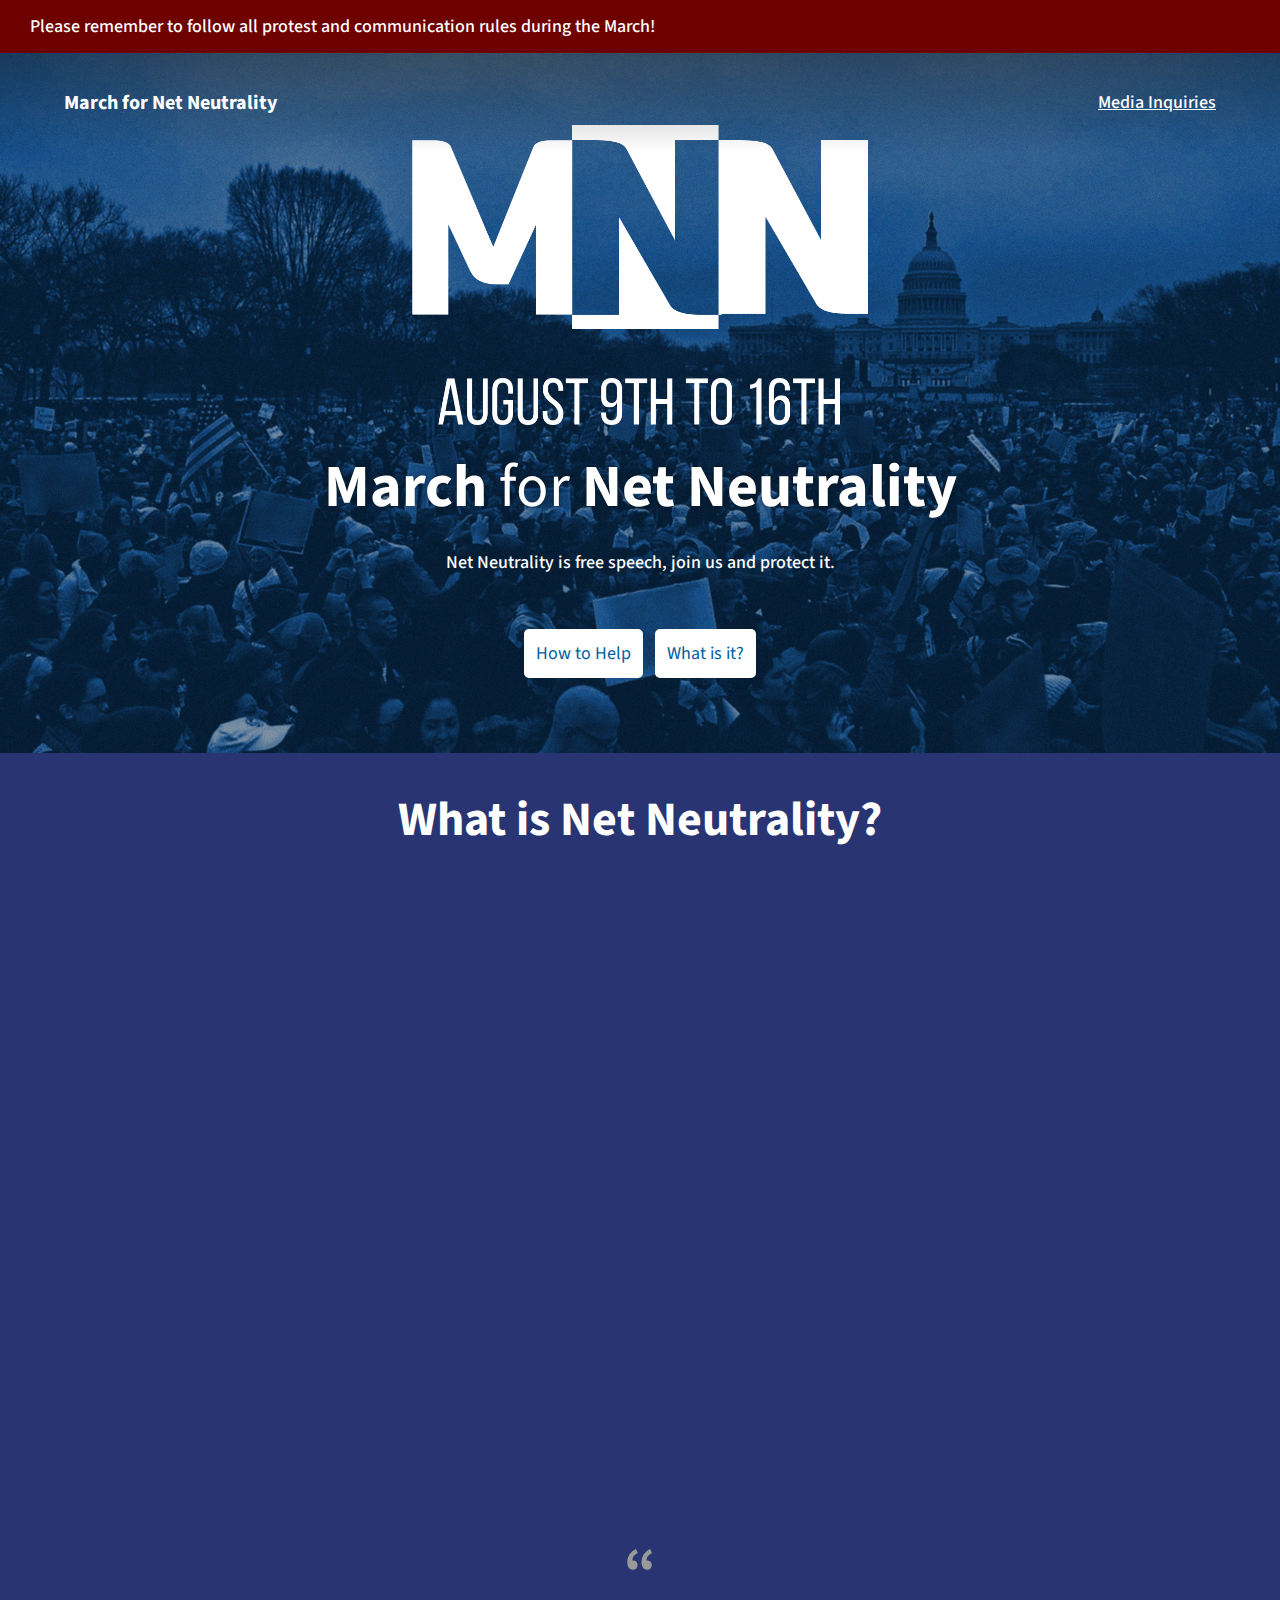
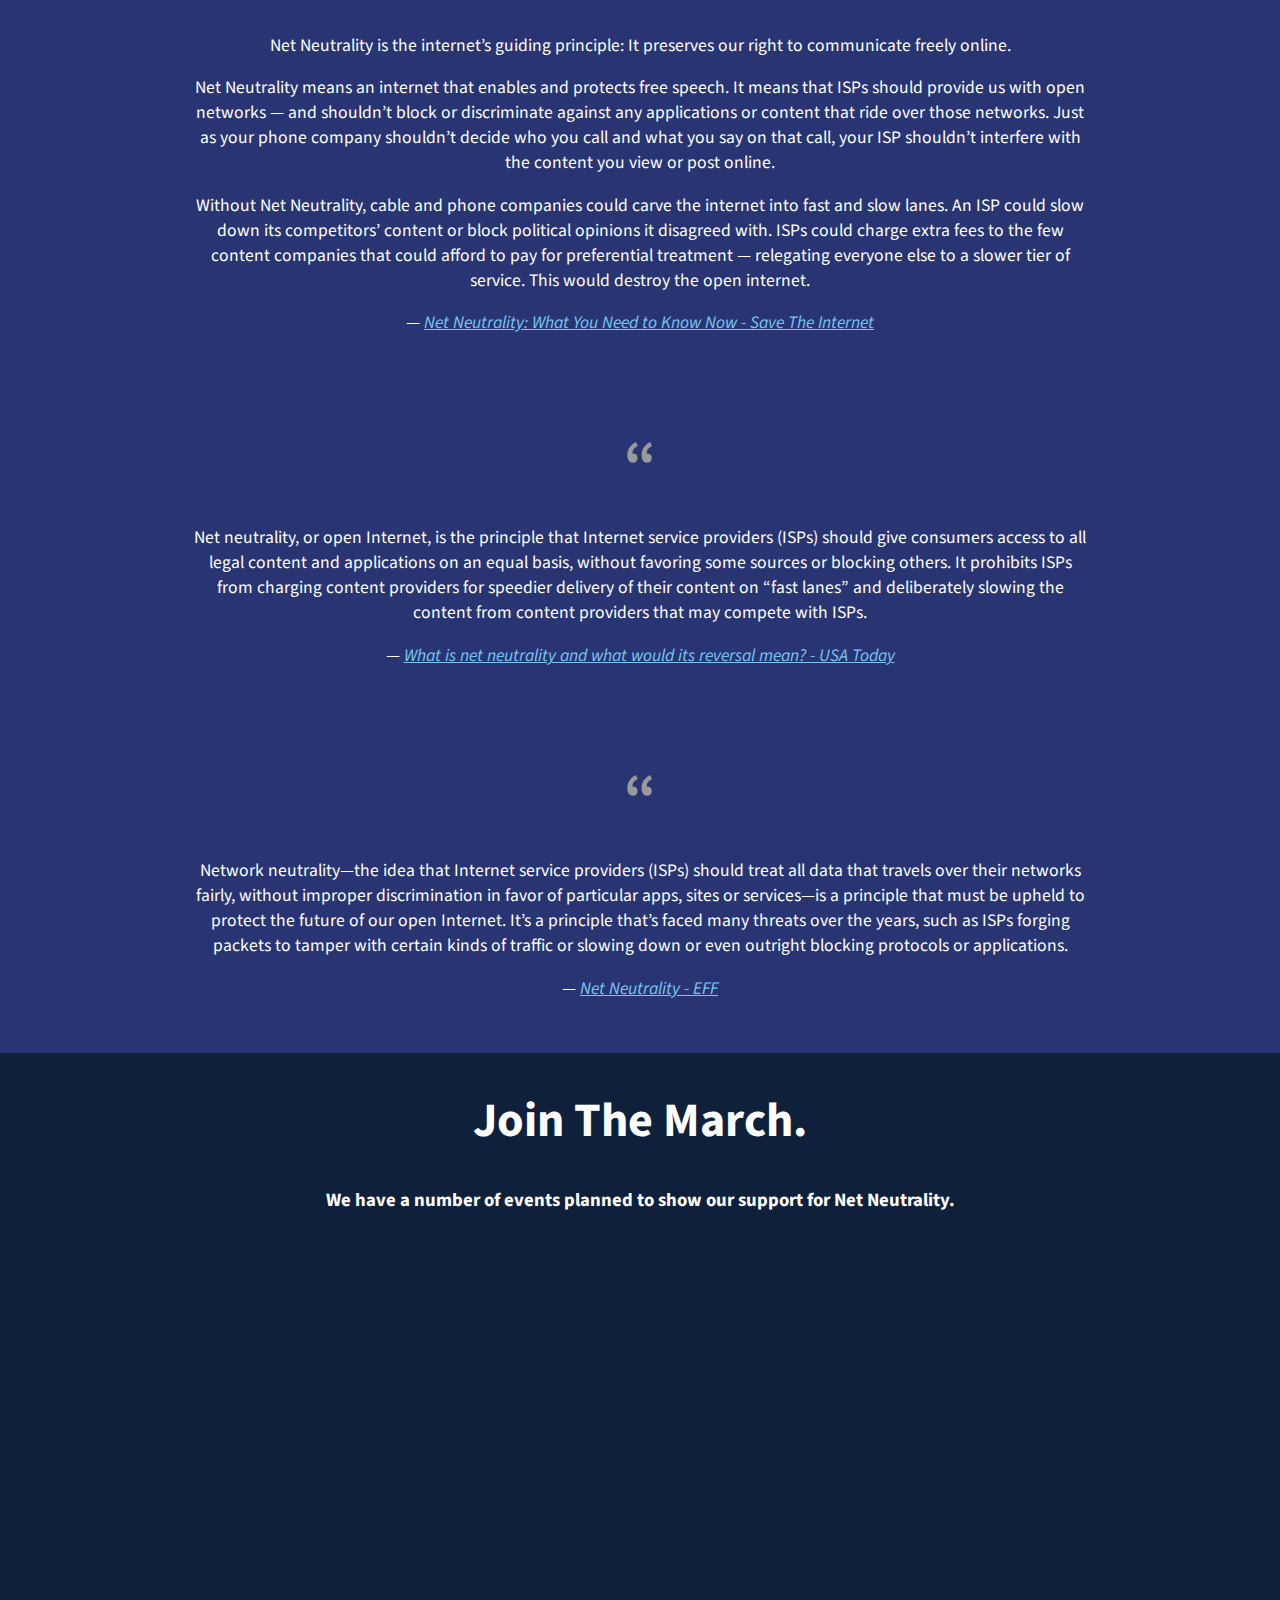
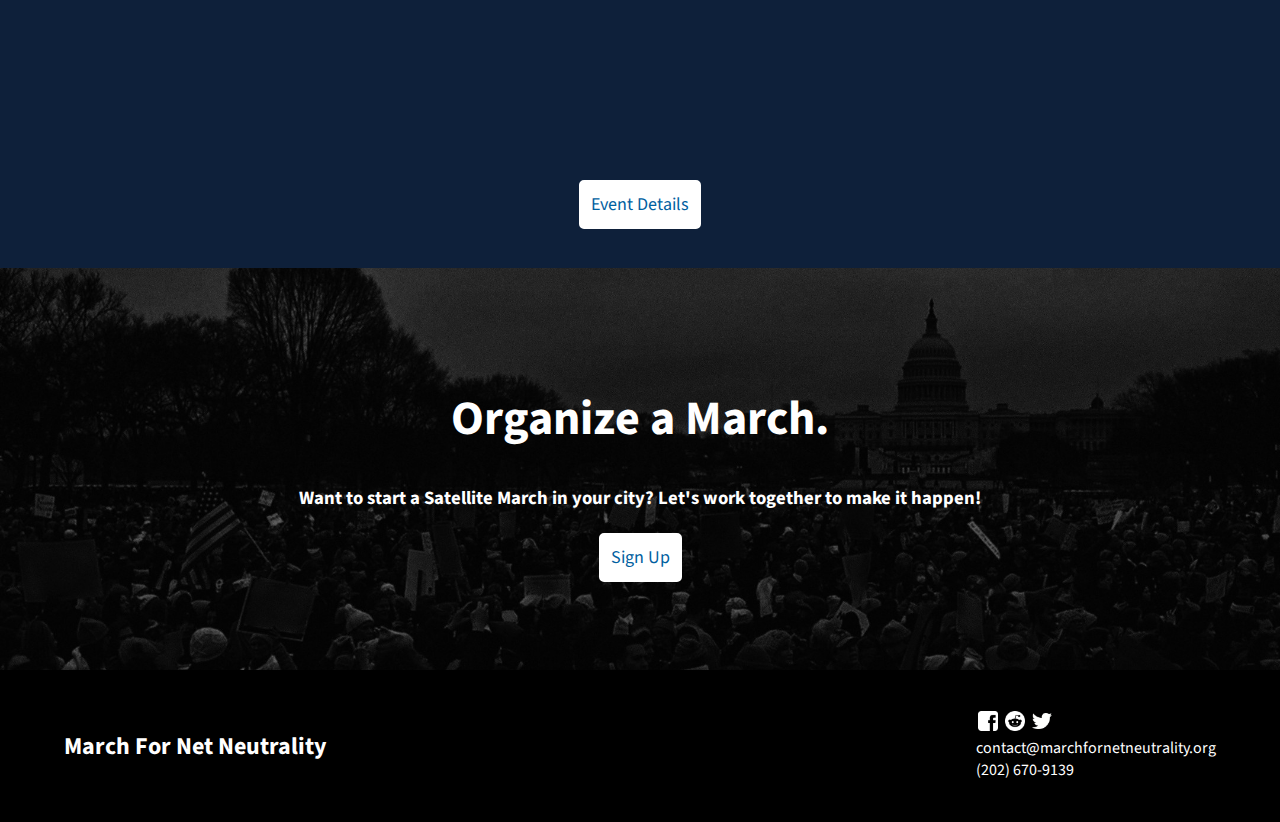
<file: index.html>
<html>

<head>
    <title>March for Net Neutrality</title>
    <meta charset="utf-8">
    <link rel="stylesheet" type="text/css" href="css/base.css">
    <link href="https://fonts.googleapis.com/css?family=Source+Sans+Pro" rel="stylesheet">
</head>

<body>
	<div class="warning text">
			<div>Please remember to follow all protest and communication rules during the March!</div>
	</div>
	<div class="header text">
            <a class="leftside">March for Net Neutrality</a>
            <a class="rightside" href="mailto:contact@marchfornetneutrality.org?Subject=March%20for%20Net%20Neutrality:%20Media%20Inquiriy">Media Inquiries</a>
        </div>
    <div class="block-hero">
        <div class="vertical">
            <div class="hero">
                <div>
                	<img src="media/logo-mnn.png" height="300px">
                </div>
                <div class="hero-inner textmedium"><b>March</b> for <b>Net</b> <b>Neutrality</b>
                </div>
                <div class="text">Net Neutrality is free speech, join us and protect it.</div>
                <div class="btn-div text">
                	<a href="#events"><button>How to Help</button></a>
                	<a href="#video"><button>What is it?</button></a>
                </div>
            </div>
        </div>
    </div>
    <div class="block" id="video">
    	<h1>What is Net Neutrality?</h1>
    	<div class="grid-container">
    		<div class="grid-item"><iframe width="490" height="275" src="https://www.youtube.com/embed/fpbOEoRrHyU" frameborder="0" allowfullscreen></iframe></div>
    		<div class="grid-item"><iframe width="490" height="275" src="https://www.youtube.com/embed/wtt2aSV8wdw" frameborder="0" allowfullscreen></iframe></div>
    		<div class="grid-item"><iframe width="490" height="275" src="https://www.youtube.com/embed/xjOxNiHUsZw" frameborder="0" allowfullscreen></iframe></div>
    		<div class="grid-item"><iframe width="490" height="275" src="https://www.youtube.com/embed/mc2aso6W7jQ" frameborder="0" allowfullscreen></iframe></div>
    	</div>
    </div>
    <div class="block" id="quotes">
    
    	<blockquote>
    		<p>Net Neutrality is the internet’s guiding principle: It preserves our right to communicate freely online.</p>
			<p>Net Neutrality means an internet that enables and protects free speech. It means that ISPs should provide us with open networks — and shouldn’t block or discriminate against any applications or content that ride over those networks. Just as your phone company shouldn’t decide who you call and what you say on that call, your ISP shouldn’t interfere with the content you view or post online.</p>
			<p>Without Net Neutrality, cable and phone companies could carve the internet into fast and slow lanes. An ISP could slow down its competitors’ content or block political opinions it disagreed with. ISPs could charge extra fees to the few content companies that could afford to pay for preferential treatment — relegating everyone else to a slower tier of service. This would destroy the open internet.</p>
			<footer>
				— <cite><a href="https://www.savetheinternet.com/net-neutrality-what-you-need-know-now">Net Neutrality: What You Need to Know Now - Save The Internet</a></cite>
			</footer>
		</blockquote>

    	<blockquote>
    		<p>Net neutrality, or open Internet, is the principle that Internet service providers (ISPs) should give consumers access to all legal content and applications on an equal basis, without favoring some sources or blocking others. It prohibits ISPs from charging content providers for speedier delivery of their content on “fast lanes” and deliberately slowing the content from content providers that may compete with ISPs.</p>
    		<footer>
				— <cite><a href="https://www.usatoday.com/story/tech/news/2017/04/26/what-net-neutrality-and-what-would-its-reversal-mean/100930220/">What is net neutrality and what would its reversal mean? - USA Today</a></cite>
			</footer>
    	</blockquote>
    	
    	<blockquote cite="https://www.eff.org/issues/net-neutrality">
    		<p>Network neutrality—the idea that Internet service providers (ISPs) should treat all data that travels over their networks fairly, without improper discrimination in favor of particular apps, sites or services—is a principle that must be upheld to protect the future of our open Internet. It’s a principle that’s faced many threats over the years, such as ISPs forging packets to tamper with certain kinds of traffic or slowing down or even outright blocking protocols or applications.</p>
    		<footer>
				— <cite><a href="https://www.eff.org/issues/net-neutrality">Net Neutrality - EFF</a></cite>
			</footer>
    	</blockquote>
    	
    </div>
    <div class="block" id="events">
    	<div><h1>Join The March.</h1></div>
    	<h3>We have a number of events planned to show our support for Net Neutrality.</h3>
    	<div>
    		<iframe id='ezframe' scrolling='auto' width="640" height='545' frameborder='0' allowtransparency='true' hspace='0' vspace='0' marginheight='5' marginwidth='5' src='https://www.eventzilla.net/web/upcoming?clientid=2135691841' name='ezframe'></iframe>
    	</div>
    	<a href="http://www.eventzilla.net/user/marchfornn"><button>Event Details</button></a>
    </div>
    <div class="block" id="satellite">
    	<div>
    		<h1>Organize a March.</h1>
    		<h3>Want to start a Satellite March in your city? Let's work together to make it happen!</h3>
    		<a href="https://goo.gl/forms/AOADpEOMgMzzv2E92"><button>Sign Up</button></a>
    	</div>
    </div>
    <div class="block" id="footer">
    	<h2>March For Net Neutrality</h2>
    	<div>
    		<div id="social">
    			<a href="https://www.facebook.com/MarchforNN/"><img src="media/social-logos/facebook-white.png"></a>
    			<a href="https://www.reddit.com/r/MarchForNetNeutrality/"><img src="media/social-logos/reddit-white.png"></a>
    			<a href="https://twitter.com/MarchforNN"><img src="media/social-logos/twitter-white.png"></a>
    		</div>
    		<div>contact@marchfornetneutrality.org</div>
			<div>(202) 670-9139</div>
    	</div>
    </div>
</body>

</html>
</file>
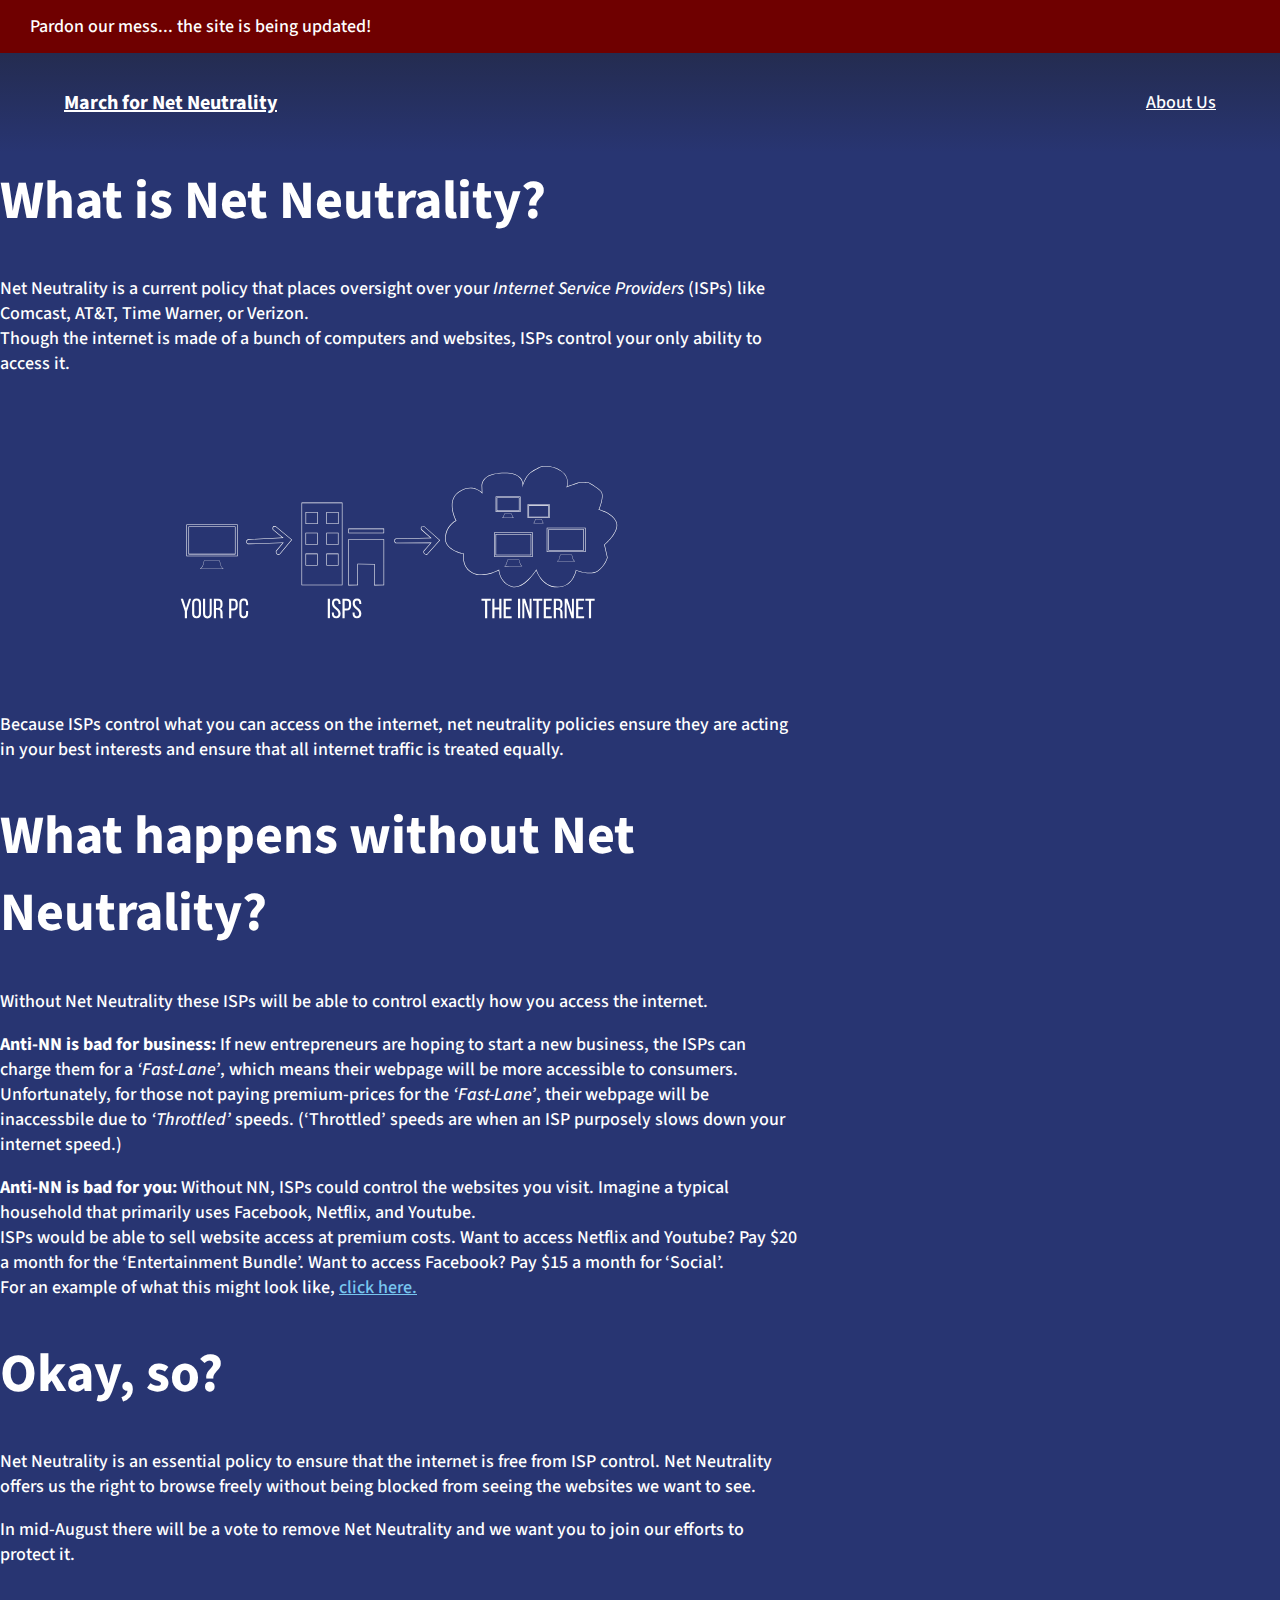
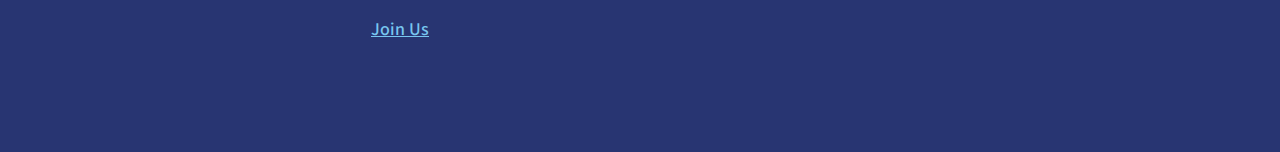
<file: about-nn.html>
<html>

<head>
    <title>About Net Neutrality - March for Net Neutrality</title>
    <meta charset="utf-8">
    <link rel="stylesheet" type="text/css" href="css/base.css">
    <link href="https://fonts.googleapis.com/css?family=Source+Sans+Pro" rel="stylesheet">
    <script src="http://ajax.googleapis.com/ajax/libs/jquery/1.11.0/jquery.min.js"></script>
</head>

<body class="text">
    <div class="warning text">
        <div>Pardon our mess... the site is being updated!</div>
    </div>
    <div class="site-body">

        <div class="header text">
            <a class="leftside" href="./">March for Net Neutrality</a>
            <a class="rightside" href="#aboutus">About Us</a>
        </div>
        <div class="vertical">
            <div class="content text">
                <h1><a id="What_is_Net_Neutrality_0"></a>What is Net Neutrality?</h1>
                <p>Net Neutrality is a current policy that places oversight over your <em>Internet Service Providers</em> (ISPs) like Comcast, AT&amp;T, Time Warner, or Verizon.
                    <br> Though the internet is made of a bunch of computers and websites, ISPs control your only ability to access it.</p>
                <center>
                    <div><img src="media/ISP-control.svg" height="300px">
                    </div>
                </center>
                <p>Because ISPs control what you can access on the internet, net neutrality policies ensure they are acting in your best interests and ensure that all internet traffic is treated equally.</p>
                <h1><a id="What_happens_without_Net_Neutrality_10"></a>What happens without Net Neutrality?</h1>
                <p>Without Net Neutrality these ISPs will be able to control exactly how you access the internet.</p>
                <p><strong>Anti-NN is bad for business:</strong> If new entrepreneurs are hoping to start a new business, the ISPs can charge them for a <em>‘Fast-Lane’</em>, which means their webpage will be more accessible to consumers. Unfortunately, for those not paying premium-prices for the <em>‘Fast-Lane’</em>, their webpage will be inaccessbile due to <em>‘Throttled’</em> speeds. (‘Throttled’ speeds are when an ISP purposely slows down your internet speed.)</p>
                <p><strong>Anti-NN is bad for you:</strong> Without NN, ISPs could control the websites you visit. Imagine a typical household that primarily uses Facebook, Netflix, and Youtube.
                    <br> ISPs would be able to sell website access at premium costs. Want to access Netflix and Youtube? Pay $20 a month for the ‘Entertainment Bundle’. Want to access Facebook? Pay $15 a month for ‘Social’.
                    <br> For an example of what this might look like, <a href="http://jointhefastlane.com">click here.</a>
                </p>
                <h1><a id="Okay_so_22"></a>Okay, so?</h1>
                <p>Net Neutrality is an essential policy to ensure that the internet is free from ISP control. Net Neutrality offers us the right to browse freely without being blocked from seeing the websites we want to see.</p>
                <p>In mid-August there will be a vote to remove Net Neutrality and we want you to join our efforts to protect it.</p>
                <center>
                    <div class="btn-div text">
                        <a class="btn" href="https://www.facebook.com/pg/MarchforNN/events/">Join Us</a>
                    </div>
                </center>
            </div>
        </div>
    </div>
</body>

</html>
</file>
<file: css/base.css>
/* Font Definitions */
h1 {
    font-size: 3em;
}

/* Body */

body {
    background-color: #283572;
    margin: 0;
    padding: 0;
    color: white;
    font-family: 'Source Sans Pro', 'Fira Sans', 'Helvetica', sans-serif;
    -webkit-font-smoothing: antialiased;
    -moz-osx-font-smoothing: grayscale;
}


/* Default Primitives */

.grid-container {
    display: flex;
    flex-wrap: wrap;
    justify-content: center;
}
.grid-item {
    position: relative;
    margin: 10px;
}

a {
    color: #78c6ef;
}

button {
    font-family: 'Source Sans Pro', 'Fira Sans', 'Helvetica', sans-serif;
    font-size: 18px;
    text-decoration: none;
    background: white;
    border-color: white;
    color: #00609f;
    padding: 10px;
    border-radius: 5px;
    margin: 4px;
    border-width: 2px;
    border-style: solid;
    transition: 0.5s;
}
button:hover {
    background-color: #00609f;
    color: white;
    transition: 0.5s;
}

/* Objects */
.warning {
    background: #6f0000;
    padding: 14px 30px;
}

/* Content Blocks*/
.block {
    padding: 1px 5%;
}

.block-hero {
    height: 700px;
    display: flex;
    align-items: center;
    justify-content: center;
    text-align: center;
    background: #071930 url("../media/bg-march-blue-dark.jpg");
    background-size: cover;
}

#video {
    text-align: center;
}

#quotes {
    padding: 0 12%;
    text-align: center;
    font-size: 1.1em;
}
#quotes blockquote {
    padding-top: 35px;
    padding-bottom: 35px;
}
#quotes blockquote::before{
  content: "\201C";
  font-size: 60px;
  font-weight: bold;
  color: #999;
}

#events {
    padding: 1px 12% 35px;
    text-align: center;
    background: #0e203a;
}

#footer {
    display: flex;
    align-items: center;
    justify-content: space-between;
    height: 150px;
    background: black;
}

#footer img {
    width: 20px;
    padding: 0px 2px 0px 2px;
}

#satellite {
    display: flex;
    height: 400px;
    justify-content: center;
    text-align: center;
    align-items: center;
    background: #131313 url("../media/bg-march-black.jpg");
    background-size: cover;
}

blockquote.block {}

.hero {
    text-align: center;
}

.text {
    font-family: 'Source Sans Pro', 'Fira Sans', 'Helvetica', sans-serif;
    font-weight: 500;
    font-size: 18px;
    color: white;
}
a.leftside {
    margin-left: 5%;
    font-size: 20px;
    font-weight: bold;
    color: white;
}
a.rightside {
    text-align: right;
    float: right;
    margin-right: 5%;
    color: white;
}
.textlarge {
    font-family: 'Source Sans Pro', 'Fira Sans', 'Helvetica';
    color: white;
    font-size: 80px;
    text-shadow: 0px 0px 4px rgba(0, 0, 0, 0.41);
}
.textmedium {
    font-family: 'Source Sans Pro', 'Fira Sans', 'Helvetica';
    color: white;
    font-size: 60px;
    text-shadow: 0px 0px 4px rgba(0, 0, 0, 0.41);
}
.header {
    height: 100px;
    width: 100%;
    line-height: 100px;
    background: -webkit-linear-gradient(top, rgba(30, 30, 30, 0.4), rgba(255, 255, 255, 0));
    position: absolute;
    /*top: 0;*/
}
.vertical {
    vertical-align: middle;
    display: table-cell;
}
.content {
    margin-top: 110px;
    margin-bottom: 110px;
    width: 800px;
    margin-left: auto;
    margin-right: auto;
}

.hero-inner {
    padding: 20px;
}


.btn-div {
    margin-top: 50px;
}
</file>
